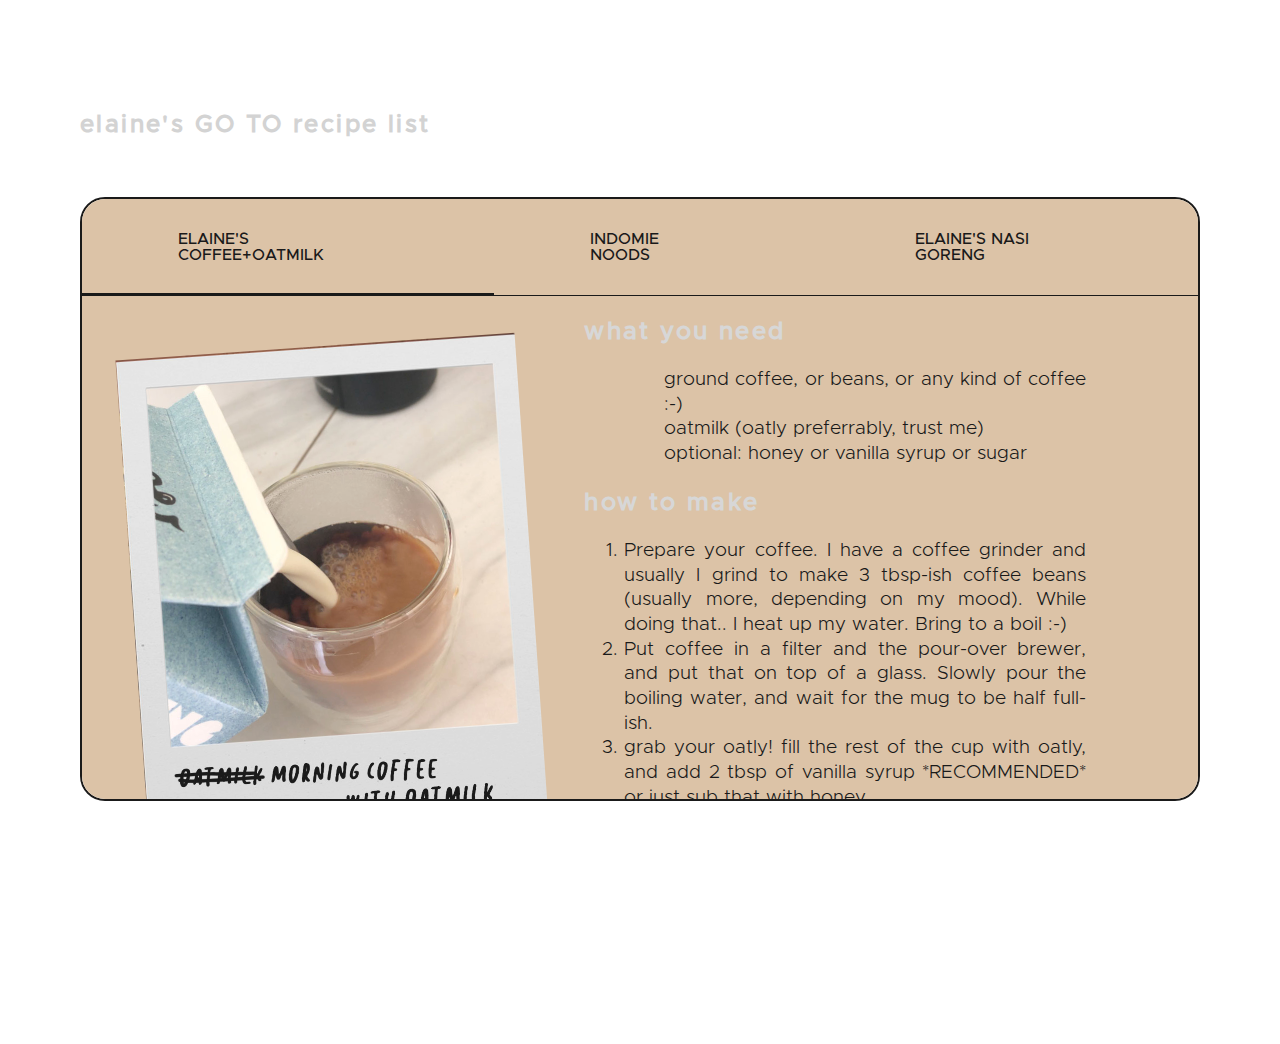
<file: lumanauw.elaine/recipes/index.html>
<!DOCTYPE html>
<html>
<head>
	<title>recipe</title>
	<link rel="stylesheet" type="text/css" href="../recipes/css/styles.css">
	<link rel="stylesheet" type="text/css" href="../recipes/css/tabs.css">
</head>
<body>
	<header>
		<h3>elaine's GO TO recipe list</h3>
<br><br>
	<div class="bg">
	<div class="tabgroup">
		<div class="tablist">
			<div class="tab active">ELAINE'S COFFEE+OATMILK</div>
			<div class="tab">INDOMIE NOODS</div>
			<div class="tab">ELAINE'S NASI GORENG</div>
		</div>

		<div class="contentlist">
			<div class="content active">
					<div class="row">
					<div class="column">
						<img class="coffee" src="../recipes/images/coffee.jpg" width="400px">
					</div>

				<div class="column">
					<h3>what you need</h3>
				<p>
					<ol>
					<ul>ground coffee, or beans, or any kind of coffee :-)</ul>
					<ul>oatmilk (oatly preferrably, trust me)</ul>
					<ul>optional: honey or vanilla syrup or sugar</ul>
					</ol>
				</p>

					<h3>how to make</h3>
				<p>
					<ol>
					<li>Prepare your coffee. I have a coffee grinder and usually I grind to make 3 tbsp-ish coffee beans (usually more, depending on my mood). While doing that.. I heat up my water. Bring to a boil :-)</li>
					<li>Put coffee in a filter and the pour-over brewer, and put that on top of a glass. Slowly pour the boiling water, and wait for the mug to be half full-ish.</li>
					<li>grab your oatly! fill the rest of the cup with oatly, and add 2 tbsp of vanilla syrup *RECOMMENDED* or just sub that with honey.</li>
					<li>THANK ME LATER</li>
					</ol>
				</p>
			</div>
		</div>

	</div>
			<div class="content">
				<div class="row">
					<div class="column">
						<img class="indomie" src="../recipes/images/indomie.jpg" width="400px">
					</div>

				<div class="column">
					<h3>what you need</h3>
				<p>
					<ol>
					<ul>indomie noodles! *you can get them in the nearest asian grocery store :)</ul>
					<ul>eggs (optional)</ul>
					<ul>optional: sambal *extra spicy sauce</ul>
					</ol>
				</p>

					<h3>how to make</h3>
				<p>
					<ol>
					<li>Heat up water on a mid-sized pot and once it's boiling, add your Indomie noodles. Cook it for 3-5 minutes depending on how you like your noodles.</li>
					<li>Strain the noods and put in a bowl, add the seasoning packets.</li>
					<li>Fry up an egg, sunny side up.</li>
					<li>ready to go! THANK ME LATER</li>
					</ol>
				</p>
			</div>
		</div>

			</div>
			<div class="content">
				<div class="row">
					<div class="column">
						<img src="../recipes/images/nasgor.jpg" width="400px">
					</div>

				<div class="column">
				<p>*nasi goreng is Bahasa for fried rice*</p>
					<h3>what you need</h3>
				<p>
					<ol>
					<ul>2 eggs</ul>
					<ul>2 cups of day 2 rice</ul>
					<ul>1 clove of garlic, 1/4 onion, 5 small shallots</ul>
					<ul>ground beef (optional)</ul>
					<ul>sweet soy sauce (A MUST)</ul>
					<ul>soy sauce</ul>
					<ul>oyster sauce</ul>
					<ul>3 birds eye chili</ul>
					<ul>salt, pepper, sugar</ul>
					</ol>
				</p>

					<h3>how to make</h3>
				<p>
					<ol>
					<li>Dice these ingredients: garlic, onion, shallot, chilli. put them in a wok-pan with oil that's been heated.</li>
					<li>Once it starts smelling good, toss in your ground beef and wait for it to cook. PRO TIP: do NOT mix the beef. We want that yummy burnt texture in the beef.</li>
					<li>Once the beef is 3/4 cooked, make a well in the beef and add your eggs. Scramble them!</li>
					<li>Add rice, 4 tbsp sweet soy sauce, 1 tbsp of oyster sauce, 1 tsp soy sauce, a pinch of sugar, pepper, and salt.</li>
					<li>mix it all in... and you should be done!</li>
					<li>THANK ME LATER</li>
					</ol>
				</p>
			</div>
		</div>
	</div>




<script type="text/javascript" src='../recipes/js/jquery-3.5.1.min.js'></script>
<script type="text/javascript" src='../recipes/js/tabs1.js'></script>





</body>
</html>
</file>
<file: lumanauw.elaine/recipes/css/styles.css>
html, body{
	max-width: 100%;
	height: 100%;
	margin: auto 0;
	margin-bottom: 5%;
	padding: 40px;
}

.row{
	display: flex;
}

.column{
	flex: 50%;
}


img{
	padding: 50px;
}

.coffee{
	transform: rotate(-4deg);
}

.indomie{
	transform: rotate(3deg);
}

@font-face{
	font-family: 'metropolis-medium';
	src: url('../font/metropolis-medium.otf');
}
  
@font-face{
	font-family: 'metropolis-light';
	src: url('../font/metropolis-light.otf');
}

header{
	background-color: white;
	padding-top: 9px;
	text-align: left;
	height: 70px;
}

body{
	background-color: white;
	border-width: 1px;
	border-color: black;
	border-radius: 10px;
}

h3{
	color: #d3d3d3;
	font-family: 'metropolis-medium';
	font-size: 24px;
	letter-spacing: .1em;
}


ol{
	font-family: 'metropolis-light';
	font-size: 19px;
	line-height: 1.3em;
	text-align: justify;
}
</file>
<file: lumanauw.elaine/recipes/css/tabs.css>
.bg{
	background-color: #d8bd9e;
	opacity: 90%;
	overflow-y: auto;
	height: 600px;
	border-radius: 25px;
	border: 2px solid black;
}

.tabgroup{
	width: 100%;
	font-family: 'metropolis-medium';
	src: url('../font/metropolis-medium.otf');
}

.tabgroup .tablist{
	display: flex;
	flex-direction: row;
	border-block-end: .3px solid black;
}

.tabgroup .tab{
	padding: 2em 6em;
	flex: 1 1 auto;
	position: relative;
}

.tabgroup .tab:hover{
	cursor: pointer;
/*	background-color: #d8bd9e;*/
}

.tabgroup .tab.active:after{
	content:'';
	background-color: black;
	width: 100%;

	position: absolute;

	bottom: 0;
	left: 0;
	height: 2px;
}


.tabgroup .contentlist{
	width: 100%;
	height: 100%;
	position: relative;
}

.tabgroup .contentlist .content{
	width: 90%;
	height: 80%;

	position: absolute;
	top: 0;
	left: 0;

	background-color: black;
	opacity: 0;

	pointer-events: none;
}

.tabgroup .content.active{
	opacity: 1;
	pointer-events: initial;
}
</file>
